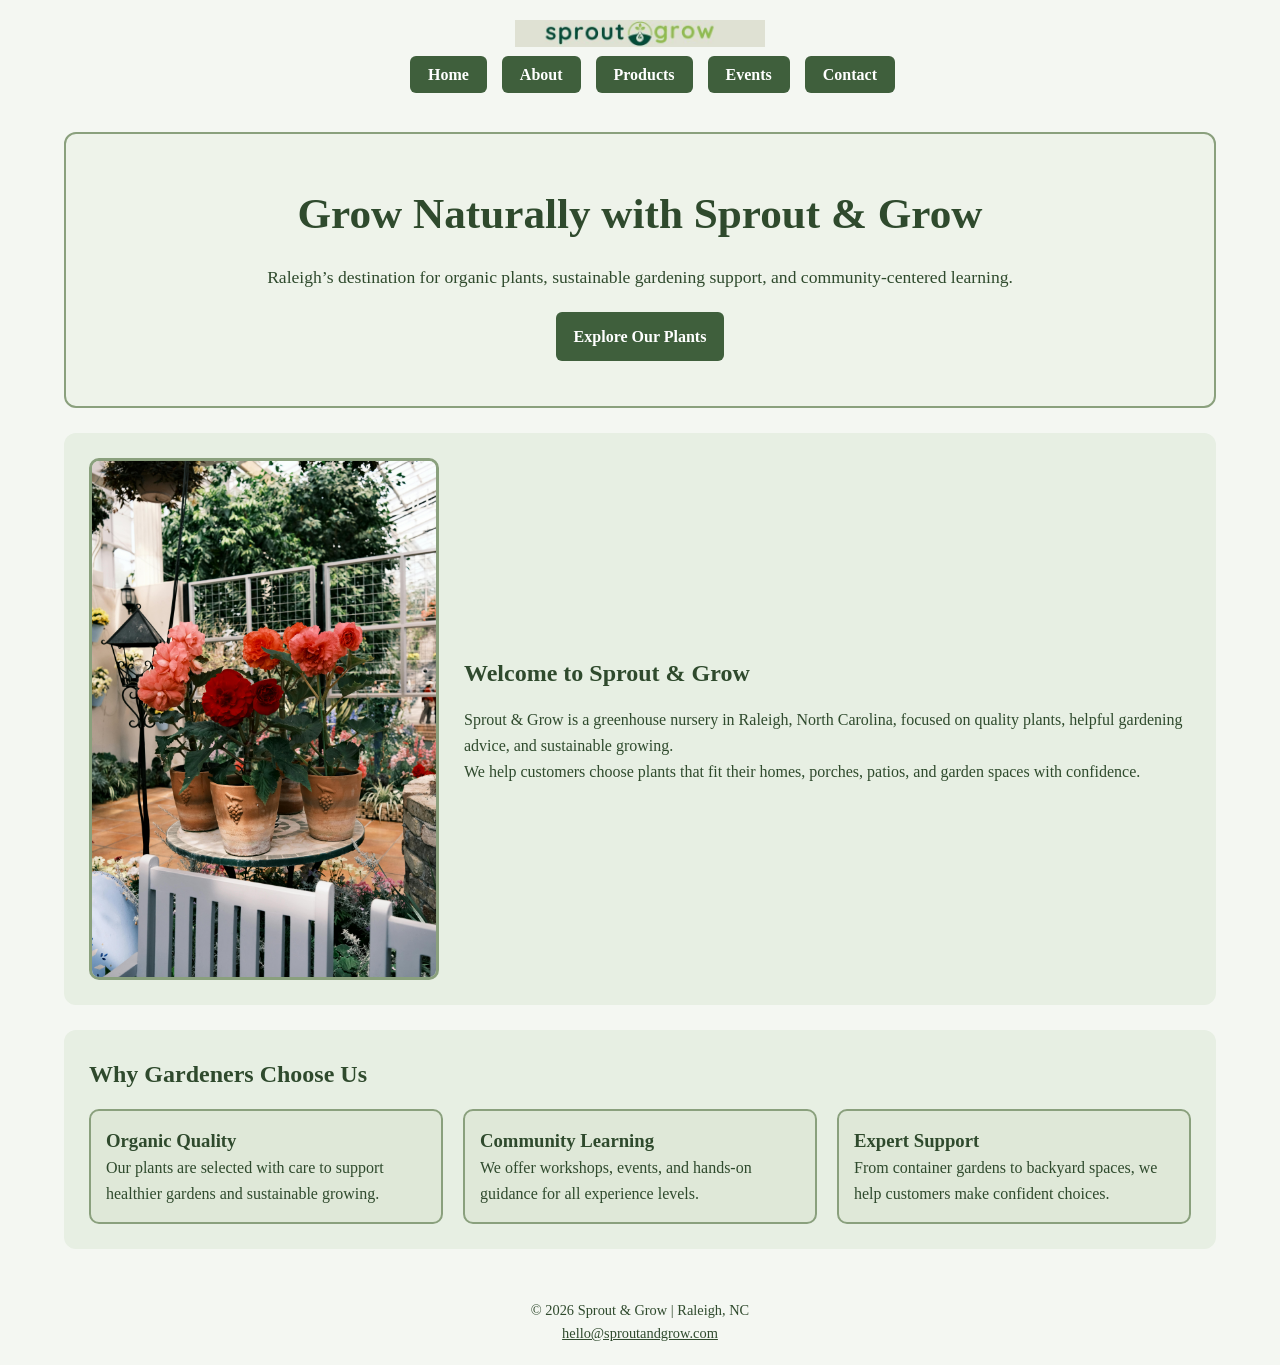
<file: index.html>
<!DOCTYPE html>
<html lang="en">
<head>
    <meta charset="UTF-8">
    <meta name="viewport" content="width=device-width, initial-scale=1.0">
    <title>Sprout & Grow | Home</title>
    <link rel="stylesheet" href="style.css">
</head>
<body>
    <div class="page-wrap">

        <header class="site-header">
            <a href="index.html">
                <img src="sprout-grow-horizontal-524-transparent.jpg" alt="Sprout and Grow logo" class="logo">
            </a>

            <nav aria-label="Main navigation">
                <ul class="nav-list">
                    <li><a href="index.html">Home</a></li>
                    <li><a href="about.html">About</a></li>
                    <li><a href="products.html">Products</a></li>
                    <li><a href="events.html">Events</a></li>
                    <li><a href="contact.html">Contact</a></li>
                </ul>
            </nav>
        </header>

        <main>
            <section class="hero">
                <h1>Grow Naturally with Sprout &amp; Grow</h1>
                <p>
                    Raleigh’s destination for organic plants, sustainable gardening support,
                    and community-centered learning.
                </p>
                <a href="products.html" class="button">Explore Our Plants</a>
            </section>

            <section class="content-section">
                <div class="content-row">
                    <img src="pexels-imhh-21578754.jpg" alt="Potted flowers in a greenhouse">

                    <div class="content-text">
                        <h2>Welcome to Sprout &amp; Grow</h2>
                        <p>
                            Sprout &amp; Grow is a greenhouse nursery in Raleigh, North Carolina,
                            focused on quality plants, helpful gardening advice, and sustainable growing.
                        </p>
                        <p>
                            We help customers choose plants that fit their homes, porches, patios,
                            and garden spaces with confidence.
                        </p>
                    </div>
                </div>
            </section>

            <section class="card-section">
                <h2>Why Gardeners Choose Us</h2>

                <div class="card-container">
                    <article class="card">
                        <h3>Organic Quality</h3>
                        <p>Our plants are selected with care to support healthier gardens and sustainable growing.</p>
                    </article>

                    <article class="card">
                        <h3>Community Learning</h3>
                        <p>We offer workshops, events, and hands-on guidance for all experience levels.</p>
                    </article>

                    <article class="card">
                        <h3>Expert Support</h3>
                        <p>From container gardens to backyard spaces, we help customers make confident choices.</p>
                    </article>
                </div>
            </section>
        </main>

        <footer>
            <p>&copy; 2026 Sprout &amp; Grow | Raleigh, NC</p>
            <p><a href="mailto:hello@sproutandgrow.com">hello@sproutandgrow.com</a></p>
        </footer>

    </div>
</body>
</html>
</file>
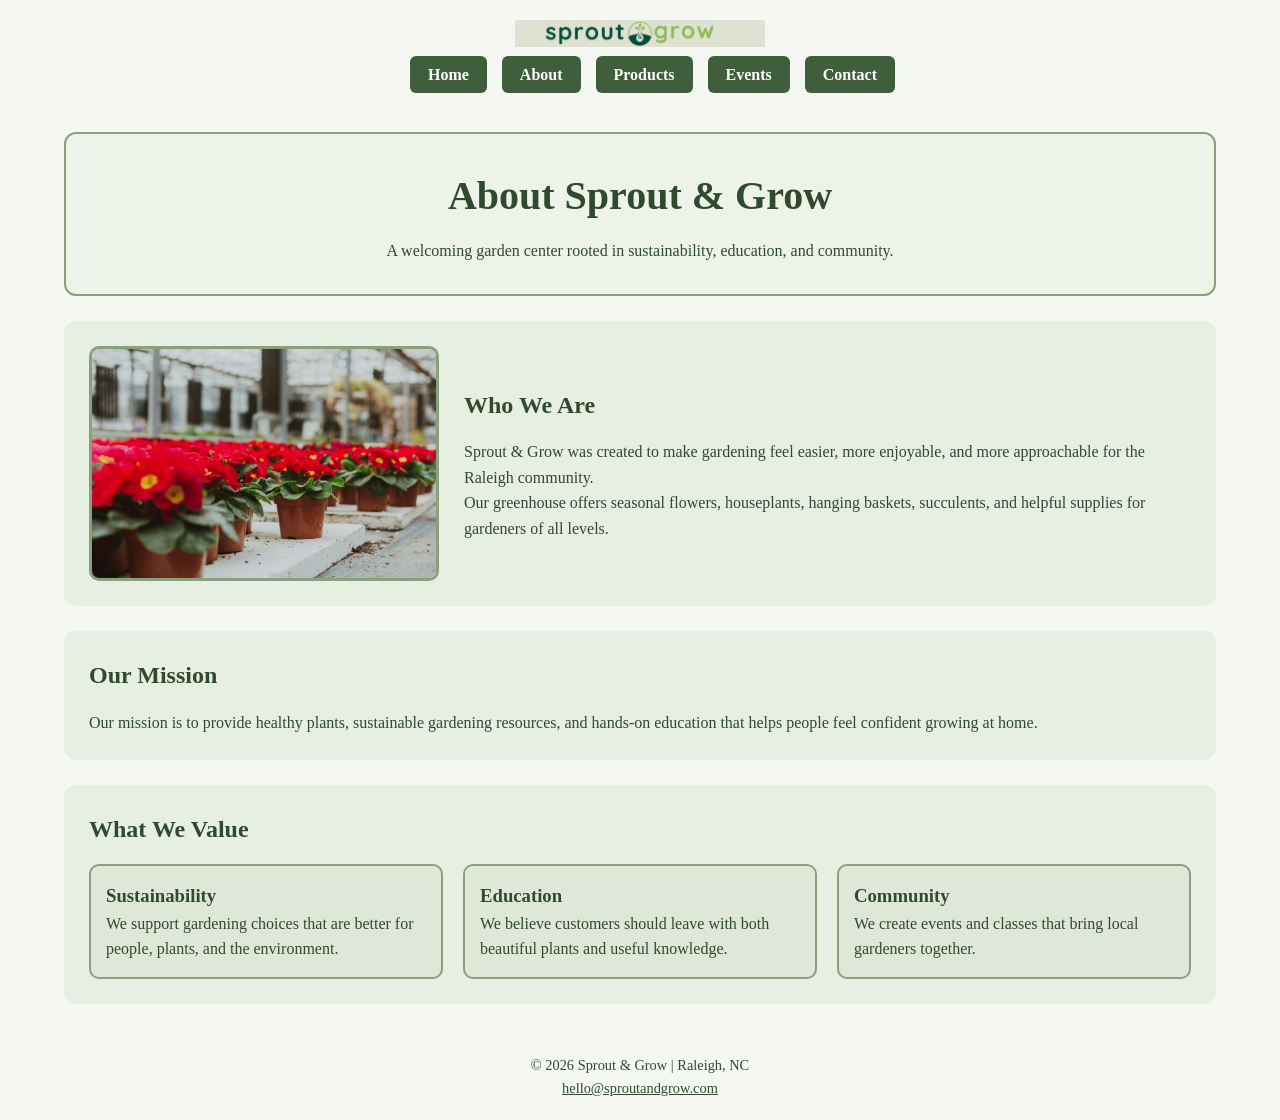
<file: about.html>
<!DOCTYPE html>
<html lang="en">
<head>
    <meta charset="UTF-8">
    <meta name="viewport" content="width=device-width, initial-scale=1.0">
    <title>Sprout & Grow | About</title>
    <link rel="stylesheet" href="style.css">
</head>
<body>
    <div class="page-wrap">

        <header class="site-header">
            <a href="index.html">
                <img src="sprout-grow-horizontal-524-transparent.jpg" alt="Sprout and Grow logo" class="logo">
            </a>

            <nav aria-label="Main navigation">
                <ul class="nav-list">
                    <li><a href="index.html">Home</a></li>
                    <li><a href="about.html">About</a></li>
                    <li><a href="products.html">Products</a></li>
                    <li><a href="events.html">Events</a></li>
                    <li><a href="contact.html">Contact</a></li>
                </ul>
            </nav>
        </header>

        <main>
            <section class="page-banner">
                <h1>About Sprout &amp; Grow</h1>
                <p>A welcoming garden center rooted in sustainability, education, and community.</p>
            </section>

            <section class="content-section">
                <div class="content-row">
                    <img src="pexels-filirovska-7141191.jpg" alt="Rows of red flowers in a greenhouse">

                    <div class="content-text">
                        <h2>Who We Are</h2>
                        <p>
                            Sprout &amp; Grow was created to make gardening feel easier, more enjoyable,
                            and more approachable for the Raleigh community.
                        </p>
                        <p>
                            Our greenhouse offers seasonal flowers, houseplants, hanging baskets,
                            succulents, and helpful supplies for gardeners of all levels.
                        </p>
                    </div>
                </div>
            </section>

            <section class="content-section">
                <h2>Our Mission</h2>
                <p>
                    Our mission is to provide healthy plants, sustainable gardening resources,
                    and hands-on education that helps people feel confident growing at home.
                </p>
            </section>

            <section class="card-section">
                <h2>What We Value</h2>

                <div class="card-container">
                    <article class="card">
                        <h3>Sustainability</h3>
                        <p>We support gardening choices that are better for people, plants, and the environment.</p>
                    </article>

                    <article class="card">
                        <h3>Education</h3>
                        <p>We believe customers should leave with both beautiful plants and useful knowledge.</p>
                    </article>

                    <article class="card">
                        <h3>Community</h3>
                        <p>We create events and classes that bring local gardeners together.</p>
                    </article>
                </div>
            </section>
        </main>

        <footer>
            <p>&copy; 2026 Sprout &amp; Grow | Raleigh, NC</p>
            <p><a href="mailto:hello@sproutandgrow.com">hello@sproutandgrow.com</a></p>
        </footer>

    </div>
</body>
</html>
</file>
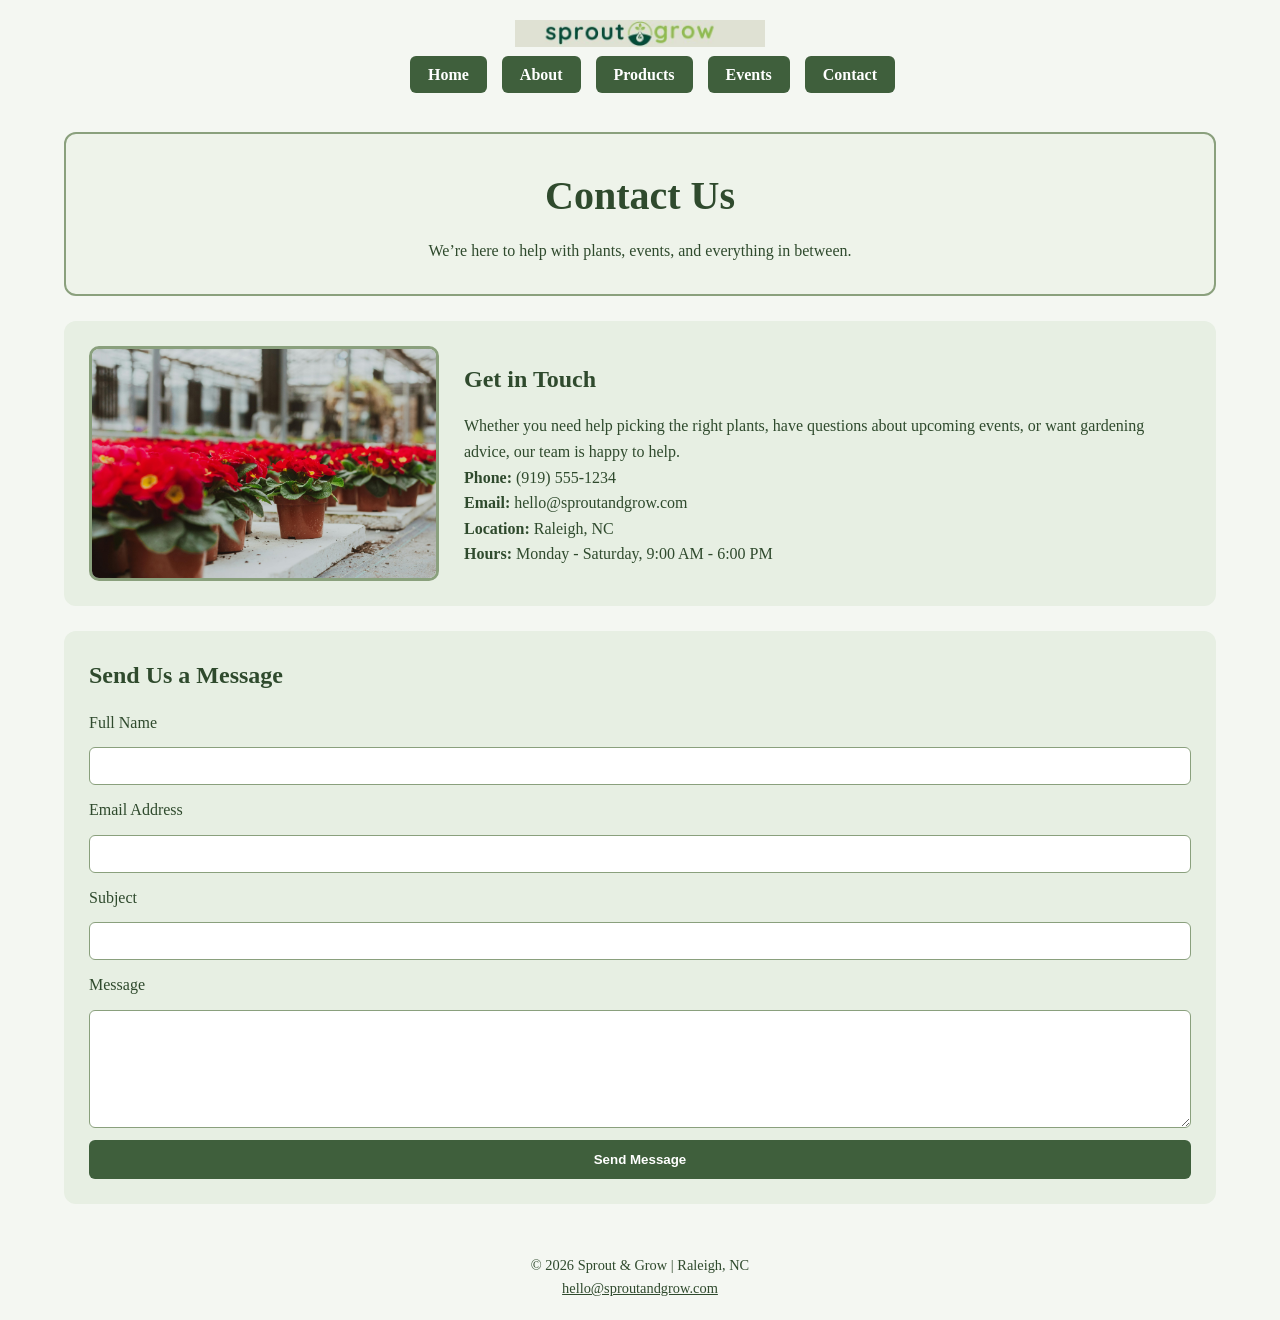
<file: contact.html>
<!DOCTYPE html>
<html lang="en">
<head>
    <meta charset="UTF-8">
    <meta name="viewport" content="width=device-width, initial-scale=1.0">
    <title>Sprout & Grow | Contact</title>
    <link rel="stylesheet" href="style.css">
</head>
<body>
    <div class="page-wrap">

        <header class="site-header">
            <a href="index.html">
                <img src="sprout-grow-horizontal-524-transparent.jpg" alt="Sprout and Grow logo" class="logo">
            </a>

            <nav aria-label="Main navigation">
                <ul class="nav-list">
                    <li><a href="index.html">Home</a></li>
                    <li><a href="about.html">About</a></li>
                    <li><a href="products.html">Products</a></li>
                    <li><a href="events.html">Events</a></li>
                    <li><a href="contact.html">Contact</a></li>
                </ul>
            </nav>
        </header>

        <main>
            <section class="page-banner">
                <h1>Contact Us</h1>
                <p>We’re here to help with plants, events, and everything in between.</p>
            </section>

            <section class="content-section">
                <div class="content-row">
                    <img src="pexels-filirovska-7141191.jpg" alt="Rows of plants in a greenhouse">

                    <div class="content-text">
                        <h2>Get in Touch</h2>
                        <p>
                            Whether you need help picking the right plants, have questions about upcoming events,
                            or want gardening advice, our team is happy to help.
                        </p>

                        <p><strong>Phone:</strong> (919) 555-1234</p>
                        <p><strong>Email:</strong> hello@sproutandgrow.com</p>
                        <p><strong>Location:</strong> Raleigh, NC</p>
                        <p><strong>Hours:</strong> Monday - Saturday, 9:00 AM - 6:00 PM</p>
                    </div>
                </div>
            </section>

            <section class="form-section">
                <h2>Send Us a Message</h2>

                <form action="#" method="post">
                    <label for="name">Full Name</label>
                    <input type="text" id="name" name="name">

                    <label for="email">Email Address</label>
                    <input type="email" id="email" name="email">

                    <label for="subject">Subject</label>
                    <input type="text" id="subject" name="subject">

                    <label for="message">Message</label>
                    <textarea id="message" name="message" rows="6"></textarea>

                    <button type="submit">Send Message</button>
                </form>
            </section>
        </main>

        <footer>
            <p>&copy; 2026 Sprout &amp; Grow | Raleigh, NC</p>
            <p><a href="mailto:hello@sproutandgrow.com">hello@sproutandgrow.com</a></p>
        </footer>

    </div>
</body>
</html>
</file>
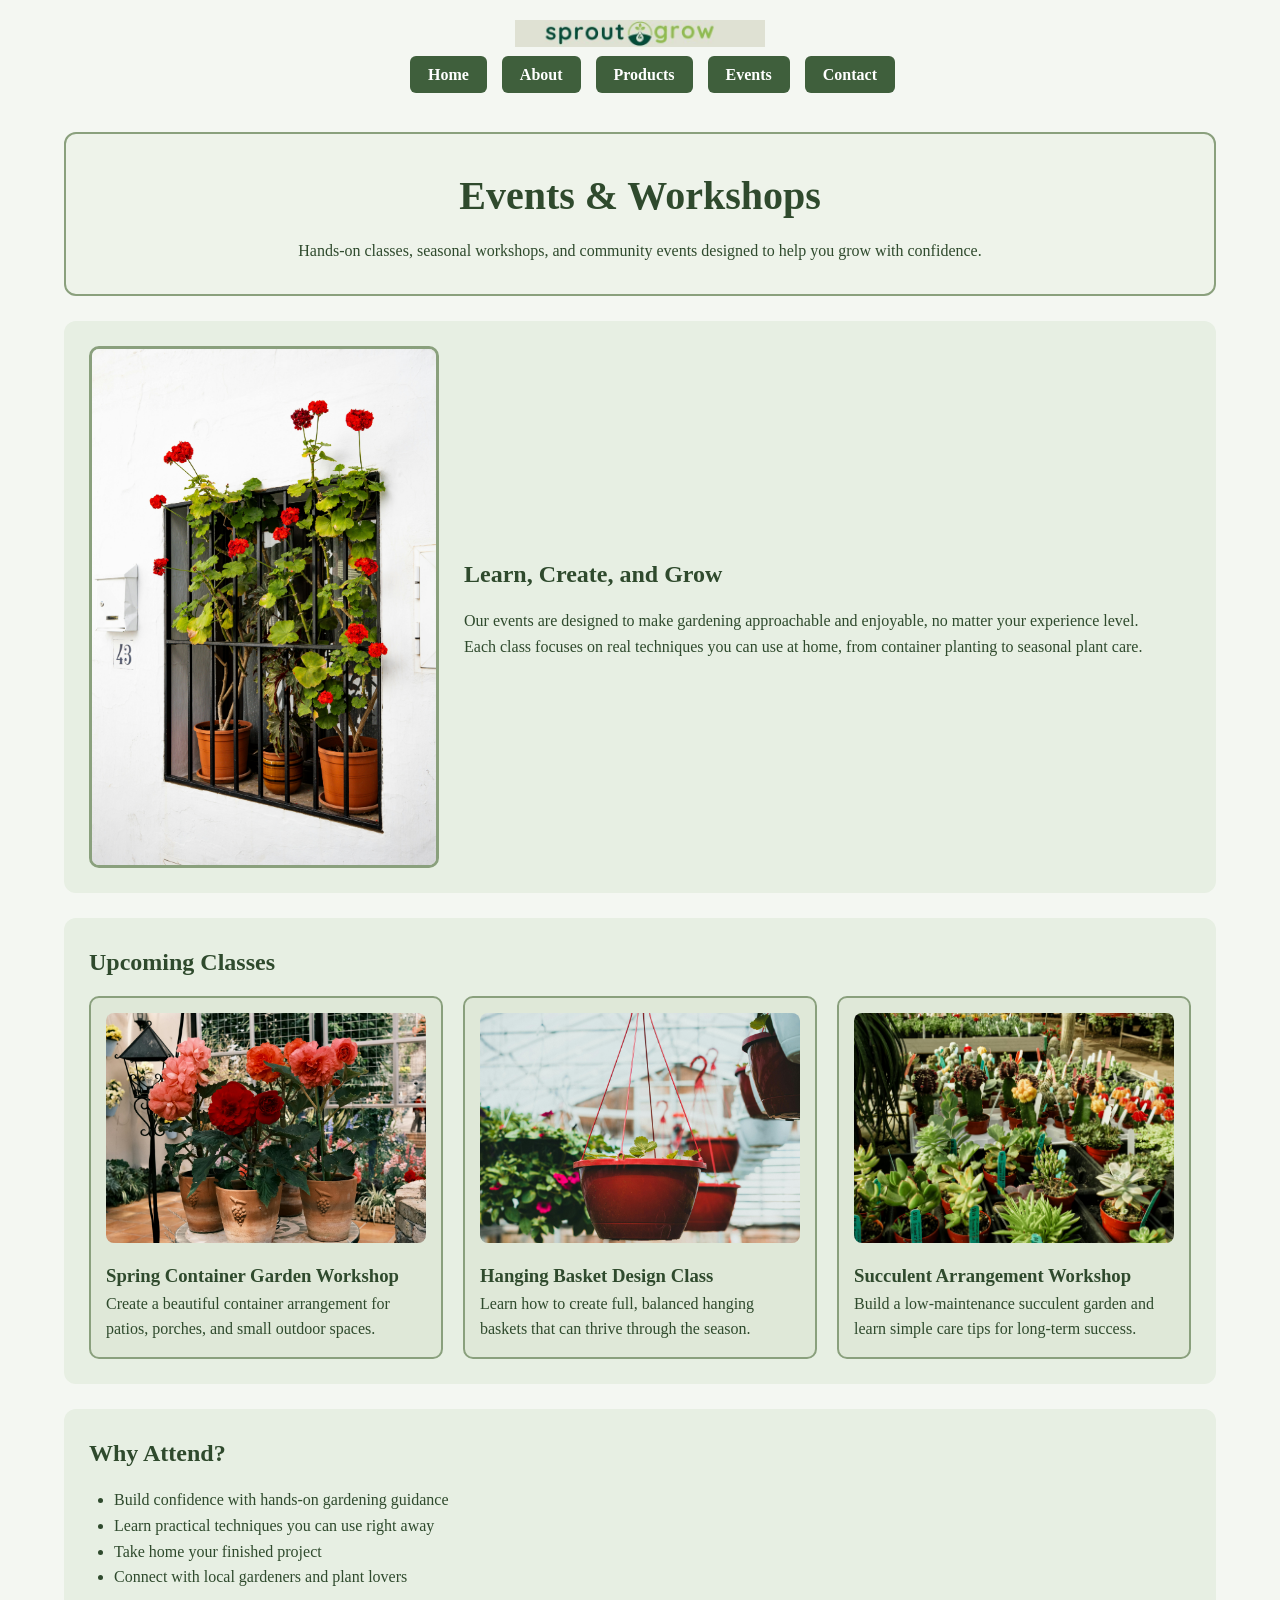
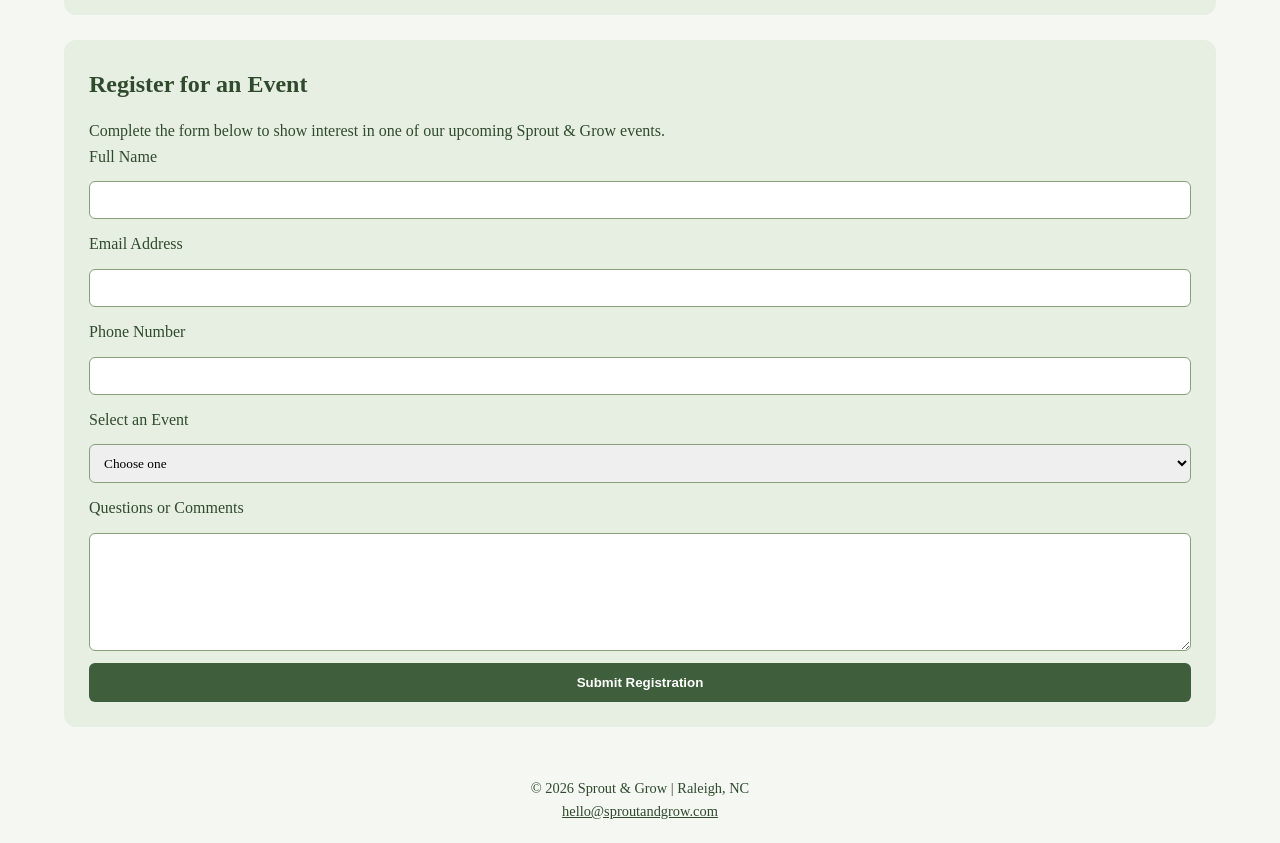
<file: events.html>
<!DOCTYPE html>
<html lang="en">
<head>
    <meta charset="UTF-8">
    <meta name="viewport" content="width=device-width, initial-scale=1.0">
    <title>Sprout & Grow | Events</title>
    <link rel="stylesheet" href="style.css">
</head>
<body>
    <div class="page-wrap">

        <header class="site-header">
            <a href="index.html">
                <img src="sprout-grow-horizontal-524-transparent.jpg" alt="Sprout and Grow logo" class="logo">
            </a>

            <nav aria-label="Main navigation">
                <ul class="nav-list">
                    <li><a href="index.html">Home</a></li>
                    <li><a href="about.html">About</a></li>
                    <li><a href="products.html">Products</a></li>
                    <li><a href="events.html">Events</a></li>
                    <li><a href="contact.html">Contact</a></li>
                </ul>
            </nav>
        </header>

        <main>
            <section class="page-banner">
                <h1>Events &amp; Workshops</h1>
                <p>Hands-on classes, seasonal workshops, and community events designed to help you grow with confidence.</p>
            </section>

            <section class="content-section">
                <div class="content-row">
                    <img src="pexels-liisbet-luup-121486327-32891325.jpg" alt="Red flowers growing in window planters">

                    <div class="content-text">
                        <h2>Learn, Create, and Grow</h2>
                        <p>
                            Our events are designed to make gardening approachable and enjoyable,
                            no matter your experience level.
                        </p>
                        <p>
                            Each class focuses on real techniques you can use at home, from container planting
                            to seasonal plant care.
                        </p>
                    </div>
                </div>
            </section>

            <section class="card-section">
                <h2>Upcoming Classes</h2>

                <div class="card-container">
                    <article class="card">
                        <img src="pexels-imhh-21578754.jpg" alt="Flower pots on a greenhouse table">
                        <h3>Spring Container Garden Workshop</h3>
                        <p>Create a beautiful container arrangement for patios, porches, and small outdoor spaces.</p>
                    </article>

                    <article class="card">
                        <img src="pexels-theshuttervision-12096576.jpg" alt="Hanging plant basket in greenhouse">
                        <h3>Hanging Basket Design Class</h3>
                        <p>Learn how to create full, balanced hanging baskets that can thrive through the season.</p>
                    </article>

                    <article class="card">
                        <img src="pexels-handespics-31992370.jpg" alt="Succulent and cactus plants">
                        <h3>Succulent Arrangement Workshop</h3>
                        <p>Build a low-maintenance succulent garden and learn simple care tips for long-term success.</p>
                    </article>
                </div>
            </section>

            <section class="content-section">
                <h2>Why Attend?</h2>
                <ul>
                    <li>Build confidence with hands-on gardening guidance</li>
                    <li>Learn practical techniques you can use right away</li>
                    <li>Take home your finished project</li>
                    <li>Connect with local gardeners and plant lovers</li>
                </ul>
            </section>

            <section class="form-section">
                <h2>Register for an Event</h2>
                <p>Complete the form below to show interest in one of our upcoming Sprout &amp; Grow events.</p>

                <form action="#" method="post">
                    <label for="fullname">Full Name</label>
                    <input type="text" id="fullname" name="fullname">

                    <label for="email">Email Address</label>
                    <input type="email" id="email" name="email">

                    <label for="phone">Phone Number</label>
                    <input type="tel" id="phone" name="phone">

                    <label for="event">Select an Event</label>
                    <select id="event" name="event">
                        <option value="">Choose one</option>
                        <option value="container">Spring Container Garden Workshop</option>
                        <option value="basket">Hanging Basket Design Class</option>
                        <option value="succulent">Succulent Arrangement Workshop</option>
                    </select>

                    <label for="message">Questions or Comments</label>
                    <textarea id="message" name="message" rows="6"></textarea>

                    <button type="submit">Submit Registration</button>
                </form>
            </section>
        </main>

        <footer>
            <p>&copy; 2026 Sprout &amp; Grow | Raleigh, NC</p>
            <p><a href="mailto:hello@sproutandgrow.com">hello@sproutandgrow.com</a></p>
        </footer>

    </div>
</body>
</html>
</file>
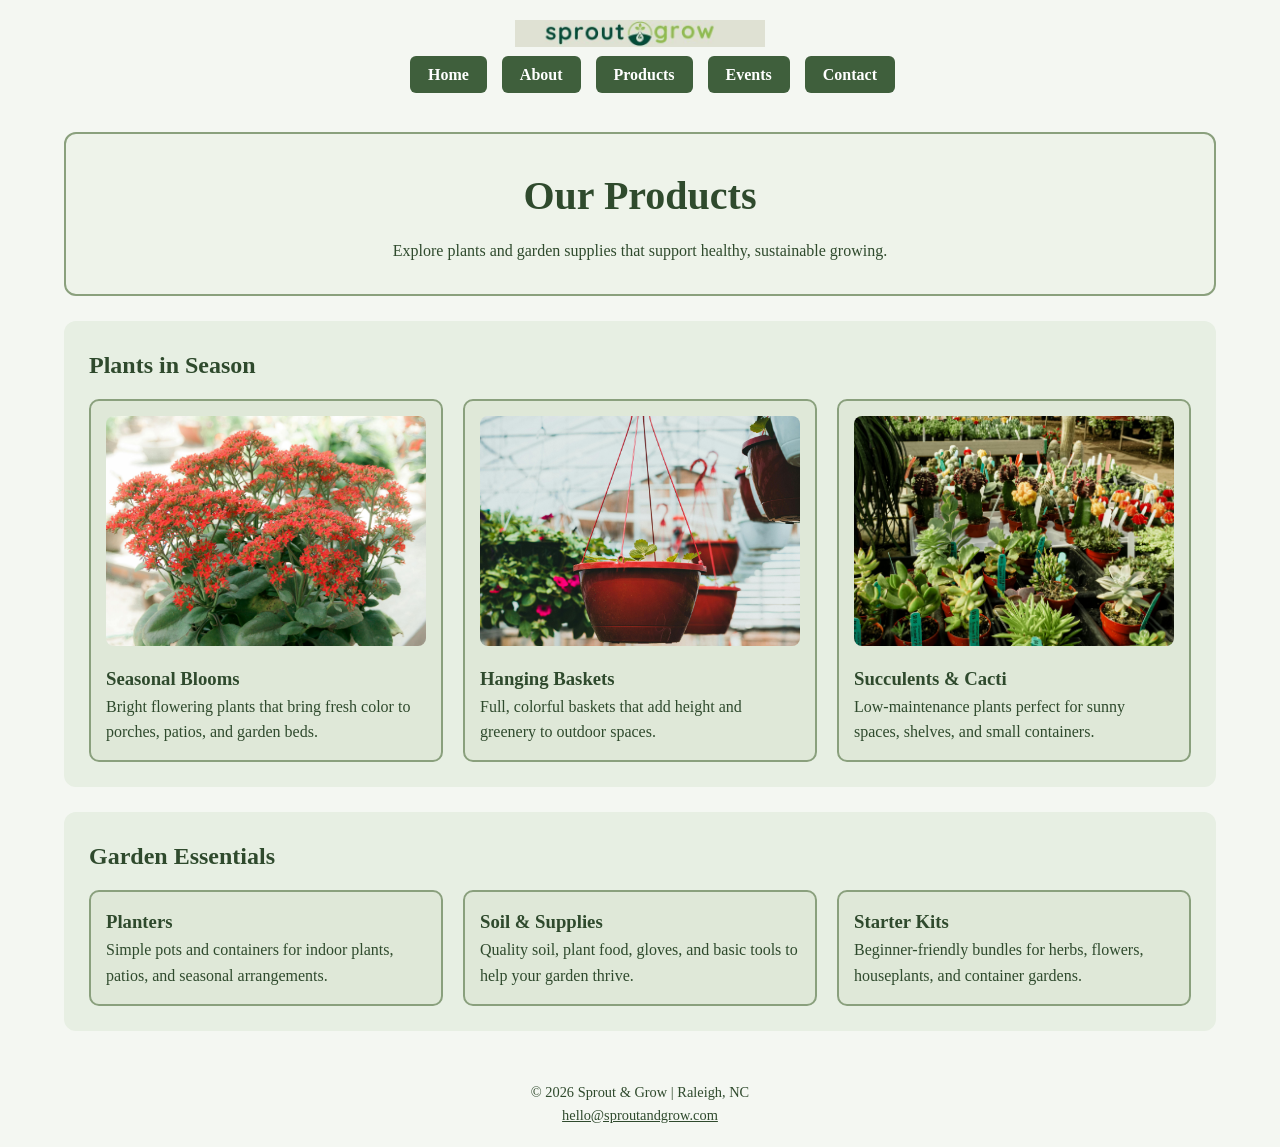
<file: products.html>
<!DOCTYPE html>
<html lang="en">
<head>
    <meta charset="UTF-8">
    <meta name="viewport" content="width=device-width, initial-scale=1.0">
    <title>Sprout & Grow | Products</title>
    <link rel="stylesheet" href="style.css">
</head>
<body>
    <div class="page-wrap">

        <header class="site-header">
            <a href="index.html">
                <img src="sprout-grow-horizontal-524-transparent.jpg" alt="Sprout and Grow logo" class="logo">
            </a>

            <nav aria-label="Main navigation">
                <ul class="nav-list">
                    <li><a href="index.html">Home</a></li>
                    <li><a href="about.html">About</a></li>
                    <li><a href="products.html">Products</a></li>
                    <li><a href="events.html">Events</a></li>
                    <li><a href="contact.html">Contact</a></li>
                </ul>
            </nav>
        </header>

        <main>
            <section class="page-banner">
                <h1>Our Products</h1>
                <p>Explore plants and garden supplies that support healthy, sustainable growing.</p>
            </section>

            <section class="card-section">
                <h2>Plants in Season</h2>

                <div class="product-grid">
                    <article class="product-card">
                        <img src="pexels-dutumong-2333906.jpg" alt="Small red flowers in a pot">
                        <h3>Seasonal Blooms</h3>
                        <p>Bright flowering plants that bring fresh color to porches, patios, and garden beds.</p>
                    </article>

                    <article class="product-card">
                        <img src="pexels-theshuttervision-12096576.jpg" alt="Hanging plant basket in a greenhouse">
                        <h3>Hanging Baskets</h3>
                        <p>Full, colorful baskets that add height and greenery to outdoor spaces.</p>
                    </article>

                    <article class="product-card">
                        <img src="pexels-handespics-31992370.jpg" alt="Succulents and cactus plants in a greenhouse">
                        <h3>Succulents &amp; Cacti</h3>
                        <p>Low-maintenance plants perfect for sunny spaces, shelves, and small containers.</p>
                    </article>
                </div>
            </section>

            <section class="card-section">
                <h2>Garden Essentials</h2>

                <div class="card-container">
                    <article class="card">
                        <h3>Planters</h3>
                        <p>Simple pots and containers for indoor plants, patios, and seasonal arrangements.</p>
                    </article>

                    <article class="card">
                        <h3>Soil &amp; Supplies</h3>
                        <p>Quality soil, plant food, gloves, and basic tools to help your garden thrive.</p>
                    </article>

                    <article class="card">
                        <h3>Starter Kits</h3>
                        <p>Beginner-friendly bundles for herbs, flowers, houseplants, and container gardens.</p>
                    </article>
                </div>
            </section>
        </main>

        <footer>
            <p>&copy; 2026 Sprout &amp; Grow | Raleigh, NC</p>
            <p><a href="mailto:hello@sproutandgrow.com">hello@sproutandgrow.com</a></p>
        </footer>

    </div>
</body>
</html>
</file>
<file: style.css>
/* RESET */
* {
    margin: 0;
    padding: 0;
    box-sizing: border-box;
}

/* BODY */
body {
    font-family: Georgia, serif;
    background-color: #f4f7f2;
    color: #2f4a2d;
    line-height: 1.6;
}

/* WRAPPER */
.page-wrap {
    width: 90%;
    max-width: 1200px;
    margin: 0 auto;
}

/* HEADER */
.site-header {
    text-align: center;
    padding: 20px 0;
}

/* LOGO */
.logo {
    max-width: 250px;
    height: auto;
    display: block;
    margin: 0 auto 15px;
}

/* NAVIGATION */
.nav-list {
    list-style: none;
    display: flex;
    justify-content: center;
    gap: 15px;
    flex-wrap: wrap;
}

.nav-list a {
    text-decoration: none;
    background-color: #3f5f3c;
    color: white;
    padding: 10px 18px;
    border-radius: 6px;
    font-weight: bold;
    transition: 0.3s;
}

.nav-list a:hover {
    background-color: #2f4a2d;
}

/* HERO */
.hero {
    background-color: #eef3ea;
    border: 2px solid #8aa07d;
    border-radius: 12px;
    padding: 45px;
    text-align: center;
    margin: 25px 0;
}

.hero h1 {
    font-size: 2.7rem;
    margin-bottom: 15px;
}

.hero p {
    font-size: 1.1rem;
    margin-bottom: 20px;
}

/* PAGE BANNER */
.page-banner {
    border: 2px solid #8aa07d;
    border-radius: 12px;
    padding: 30px;
    text-align: center;
    margin: 25px 0;
    background-color: #eef3ea;
}

.page-banner h1 {
    font-size: 2.5rem;
    margin-bottom: 10px;
}

/* SECTIONS */
.content-section,
.card-section,
.form-section {
    background-color: #e7efe3;
    padding: 25px;
    border-radius: 12px;
    margin-bottom: 25px;
}

.content-section h2,
.card-section h2,
.form-section h2 {
    margin-bottom: 15px;
}

/* IMAGE + TEXT ROW */
.content-row {
    display: flex;
    gap: 25px;
    align-items: center;
    flex-wrap: wrap;
}

.content-row img {
    max-width: 100%;
    width: 350px;
    border-radius: 10px;
    border: 3px solid #8aa07d;
}

.content-text {
    flex: 1;
}

/* FLOAT IMAGE */
.float-image {
    width: 350px;
    max-width: 100%;
    float: right;
    margin: 0 0 15px 20px;
    border-radius: 10px;
    border: 3px solid #8aa07d;
}

/* CARDS */
.card-container,
.product-grid {
    display: flex;
    gap: 20px;
    flex-wrap: wrap;
}

.card,
.product-card {
    flex: 1 1 30%;
    background-color: #dfe8d8;
    padding: 15px;
    border-radius: 10px;
    border: 2px solid #8aa07d;
}

.card img,
.product-card img {
    width: 100%;
    height: 230px;
    object-fit: cover;
    border-radius: 8px;
    margin-bottom: 10px;
}

/* BUTTONS */
.button,
button,
.submit-button {
    display: inline-block;
    background-color: #3f5f3c;
    color: white;
    padding: 12px 18px;
    border: none;
    border-radius: 6px;
    font-weight: bold;
    text-decoration: none;
    cursor: pointer;
}

.button:hover,
button:hover,
.submit-button:hover {
    background-color: #2f4a2d;
}

/* FORMS */
form {
    display: flex;
    flex-direction: column;
    gap: 12px;
}

input,
textarea,
select {
    padding: 10px;
    border-radius: 6px;
    border: 1px solid #8aa07d;
    width: 100%;
    font-family: Georgia, serif;
}

fieldset {
    border: 2px solid #8aa07d;
    border-radius: 8px;
    padding: 12px;
}

.inline-label {
    display: block;
    margin: 5px 0;
}

/* LISTS */
ul,
ol {
    margin-left: 25px;
}

/* FOOTER */
footer {
    text-align: center;
    padding: 20px;
    margin-top: 30px;
    font-size: 0.9rem;
}

footer a {
    color: #2f4a2d;
}

/* RESPONSIVE */
@media (max-width: 768px) {
    .nav-list {
        flex-direction: column;
        align-items: center;
    }

    .content-row {
        flex-direction: column;
        text-align: center;
    }

    .card-container,
    .product-grid {
        flex-direction: column;
    }

    .float-image {
        float: none;
        display: block;
        margin: 0 auto 15px;
    }

    .hero h1,
    .page-banner h1 {
        font-size: 2rem;
    }
}
</file>
